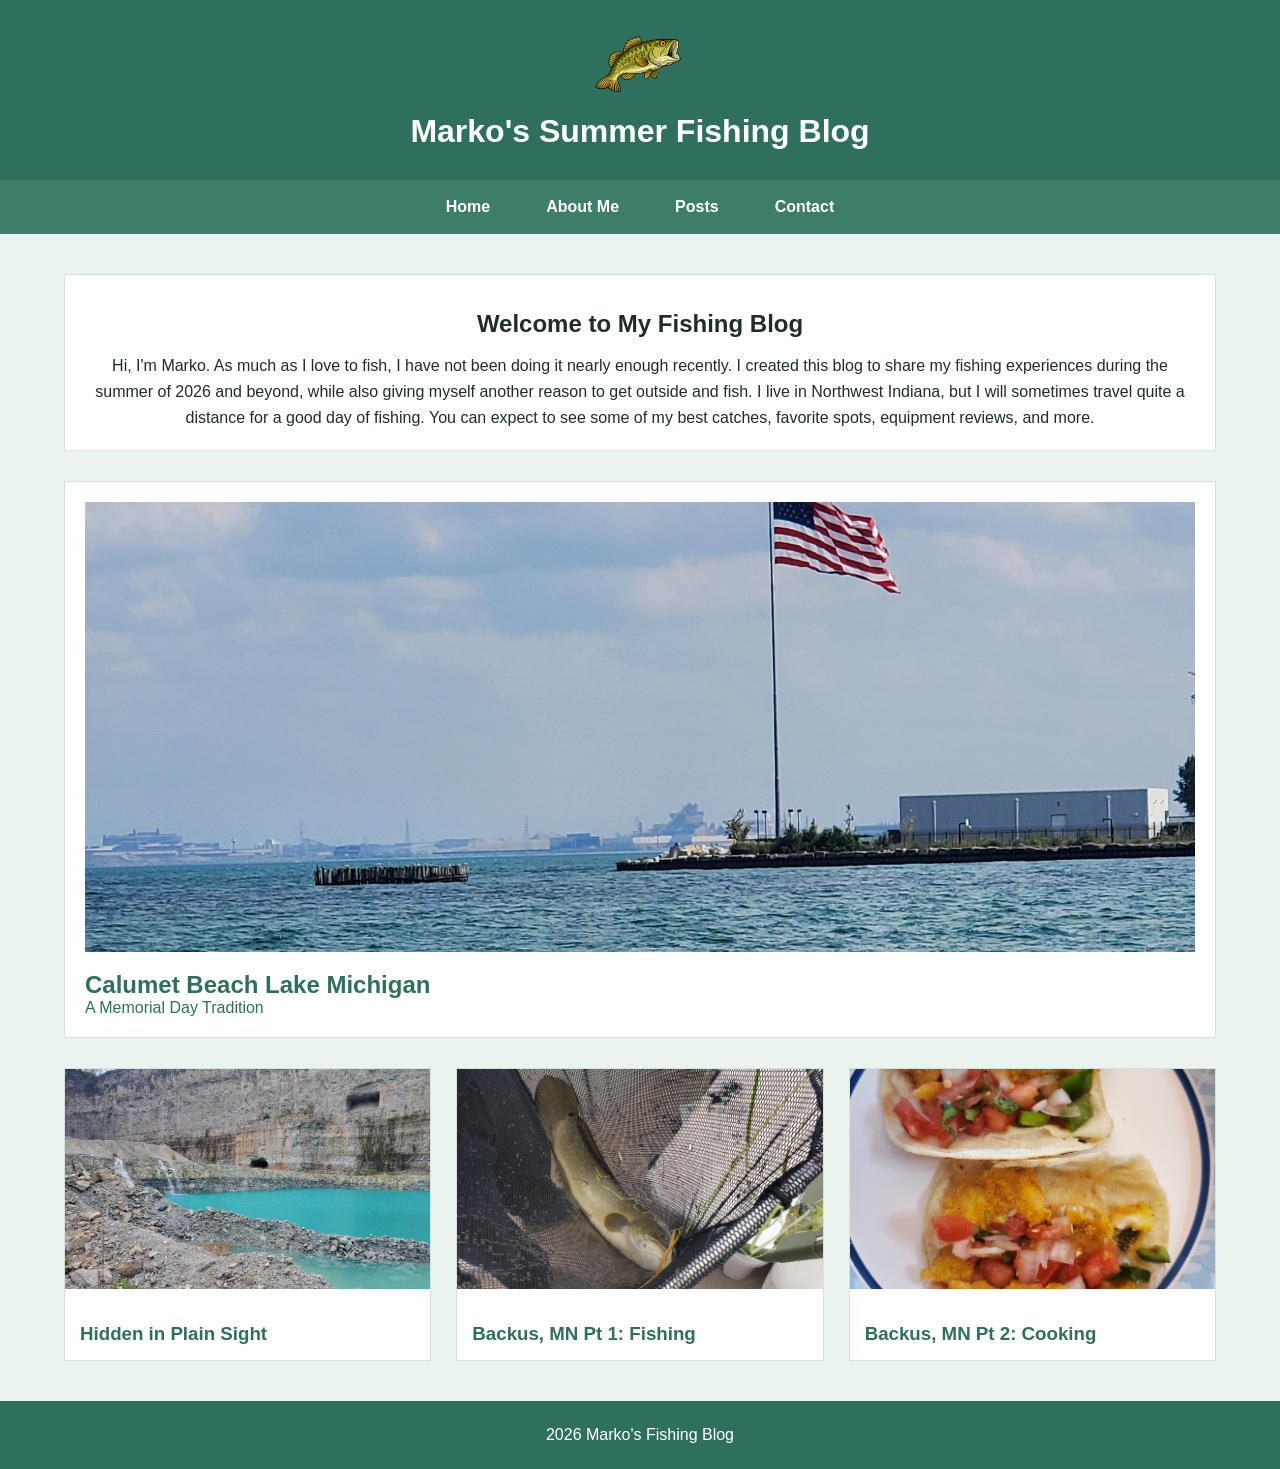
<file: index.html>
<!DOCTYPE html>
<html lang="en">
<head>
    <meta charset="UTF-8">

    <meta name="viewport"
          content="width=device-width, initial-scale=1.0">

    <meta name="description"
          content="Marko's summer fishing adventures in Northwest Indiana and beyond, including trip reports, fishing locations, catches, equipment, and tips.">

    <title>Marko's Summer Fishing Blog | Northwest Indiana Fishing Adventures</title>

    <link rel="stylesheet" href="style.css">
</head>

<body>

<header class="site-header">

    <a class="site-brand"
       href="index.html"
       aria-label="Go to the home page">

        <img class="site-logo"
             src="images/fishing-logo.png"
             alt="Marko's Summer Fishing Blog logo">

        <h1>Marko's Summer Fishing Blog</h1>

    </a>

</header>

<nav>
    <ul>
        <li><a href="index.html">Home</a></li>
        <li><a href="about.html">About Me</a></li>
        <li><a href="posts.html">Posts</a></li>
        <li><a href="contact.html">Contact</a></li>
    </ul>
</nav>

<main>

    <section class="intro">

        <h2>Welcome to My Fishing Blog</h2>

            <p>
                Hi, I'm Marko. As much as I love to fish, I have not been doing it
                nearly enough recently. I created this blog to share my fishing
                experiences during the summer of 2026 and beyond, while also giving
                myself another reason to get outside and fish.

                I live in Northwest Indiana, but I will sometimes travel quite a
                distance for a good day of fishing. You can expect to see some of my
                best catches, favorite spots, equipment reviews, and more.
            </p>

    </section>

    <section class="featured-post">

        <a href="calumet-beach.html">

            <img src="images/calumet-beach-lake-michigan.jpg"
                 alt="The American flag flying at Calumet Beach on Lake Michigan">

            <h2>Calumet Beach Lake Michigan</h2>

            <p>A Memorial Day Tradition</p>

        </a>

    </section>

    <section class="post-grid">


        <article class="post-card">

            <a href="hidden-in-plain-sight.html">

                <img src="images/redacted-location.jpg"
                    alt="Bright blue water surrounded by rocky terrain">

                <h3>
                    Hidden in Plain Sight
                </h3>

            </a>

        </article>


        <article class="post-card">

            <a href="backus-1.html">

                <img src="images/bowfin.jpg"
                    alt="A bowfin caught in a fishing net">

                <h3>
                    Backus, MN Pt 1: Fishing
                </h3>

            </a>

        </article>

        <article class="post-card">

            <a href="backus-2.html">

                <img src="images/fish-taco.jpg"
                    alt="2 fried fish tacos with pico and chapolte sauce">

                <h3>
                    Backus, MN Pt 2: Cooking
                </h3>

            </a>

        </article>


    </section>

</main>

<footer>

    2026 Marko's Fishing Blog

</footer>

</body>
</html>
</file>
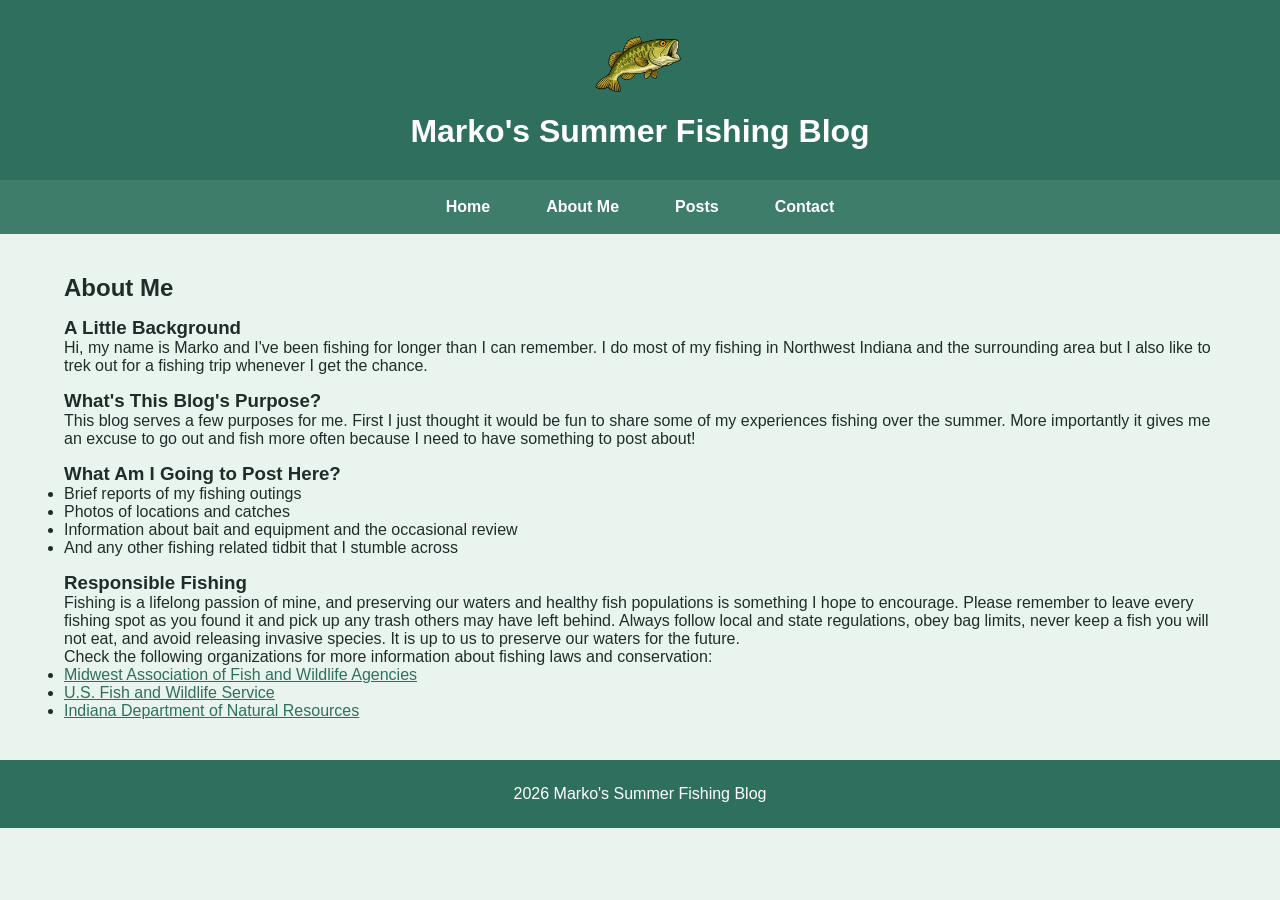
<file: about.html>
<!DOCTYPE html>
<html lang="en">

<head>

    <meta charset="UTF-8">

    <meta name="viewport"
          content="width=device-width, initial-scale=1.0">

    <meta name="description"
      content="Learn about Marko, the purpose of his summer fishing blog, his fishing 
      experiences in Northwest Indiana, and his commitment to responsible fishing.">

    <title>About Me</title>

    <link rel="stylesheet" href="style.css">

</head>

<body>

<header class="site-header">

    <a class="site-brand"
       href="index.html"
       aria-label="Go to the home page">

        <img class="site-logo"
             src="images/fishing-logo.png"
             alt="Marko's Summer Fishing Blog logo">

        <h1>Marko's Summer Fishing Blog</h1>

    </a>

</header>

<nav>

    <ul>
        <li><a href="index.html">Home</a></li>
        <li><a href="about.html">About Me</a></li>
        <li><a href="posts.html">Posts</a></li>
        <li><a href="contact.html">Contact</a></li>
    </ul>

</nav>

<main class="about-page">
    <h2>About Me</h2>

    <section>
        <h3>A Little Background</h3>
        <p>
            Hi, my name is Marko and I've been fishing for longer than I can remember. 
            I do most of my fishing in Northwest Indiana and the surrounding area but 
            I also like to trek out for a fishing trip whenever I get the chance.
        </p>
    </section>

    <section>
        <h3>What's This Blog's Purpose?</h3>
        <p>
            This blog serves a few purposes for me. First I just thought it would be fun
            to share some of my experiences fishing over the summer. More importantly it 
            gives me an excuse to go out and fish more often because I need to have 
            something to post about!
        </p>
    </section>

    <section>
        <h3>What Am I Going to Post Here?</h3>
        <ul>
            <li>Brief reports of my fishing outings</li>
            <li>Photos of locations and catches</li>
            <li>Information about bait and equipment and the occasional review</li>
            <li>And any other fishing related tidbit that I stumble across</li>
        </ul>
    </section>

    <section>

        <h3>Responsible Fishing</h3>

        <p>
            Fishing is a lifelong passion of mine, and preserving our waters
            and healthy fish populations is something I hope to encourage.
            Please remember to leave every fishing spot as you found it and
            pick up any trash others may have left behind.

            Always follow local and state regulations, obey bag limits, never
            keep a fish you will not eat, and avoid releasing invasive species.
            It is up to us to preserve our waters for the future.
        </p>

        <p>
            Check the following organizations for more information about fishing
            laws and conservation:
        </p>

        <ul>
            <li>
                <a href="https://www.mafwa.org/"
                target="_blank"
                rel="noopener noreferrer">
                    Midwest Association of Fish and Wildlife Agencies
                </a>
            </li>

            <li>
                <a href="https://www.fws.gov/"
                target="_blank"
                rel="noopener noreferrer">
                    U.S. Fish and Wildlife Service
                </a>
            </li>

            <li>
                <a href="https://www.in.gov/dnr/"
                target="_blank"
                rel="noopener noreferrer">
                    Indiana Department of Natural Resources
                </a>
            </li>
        </ul>

    </section>
</main>
<footer>

    <p>2026 Marko's Summer Fishing Blog</p>

</footer>

</body>

</html>
</file>
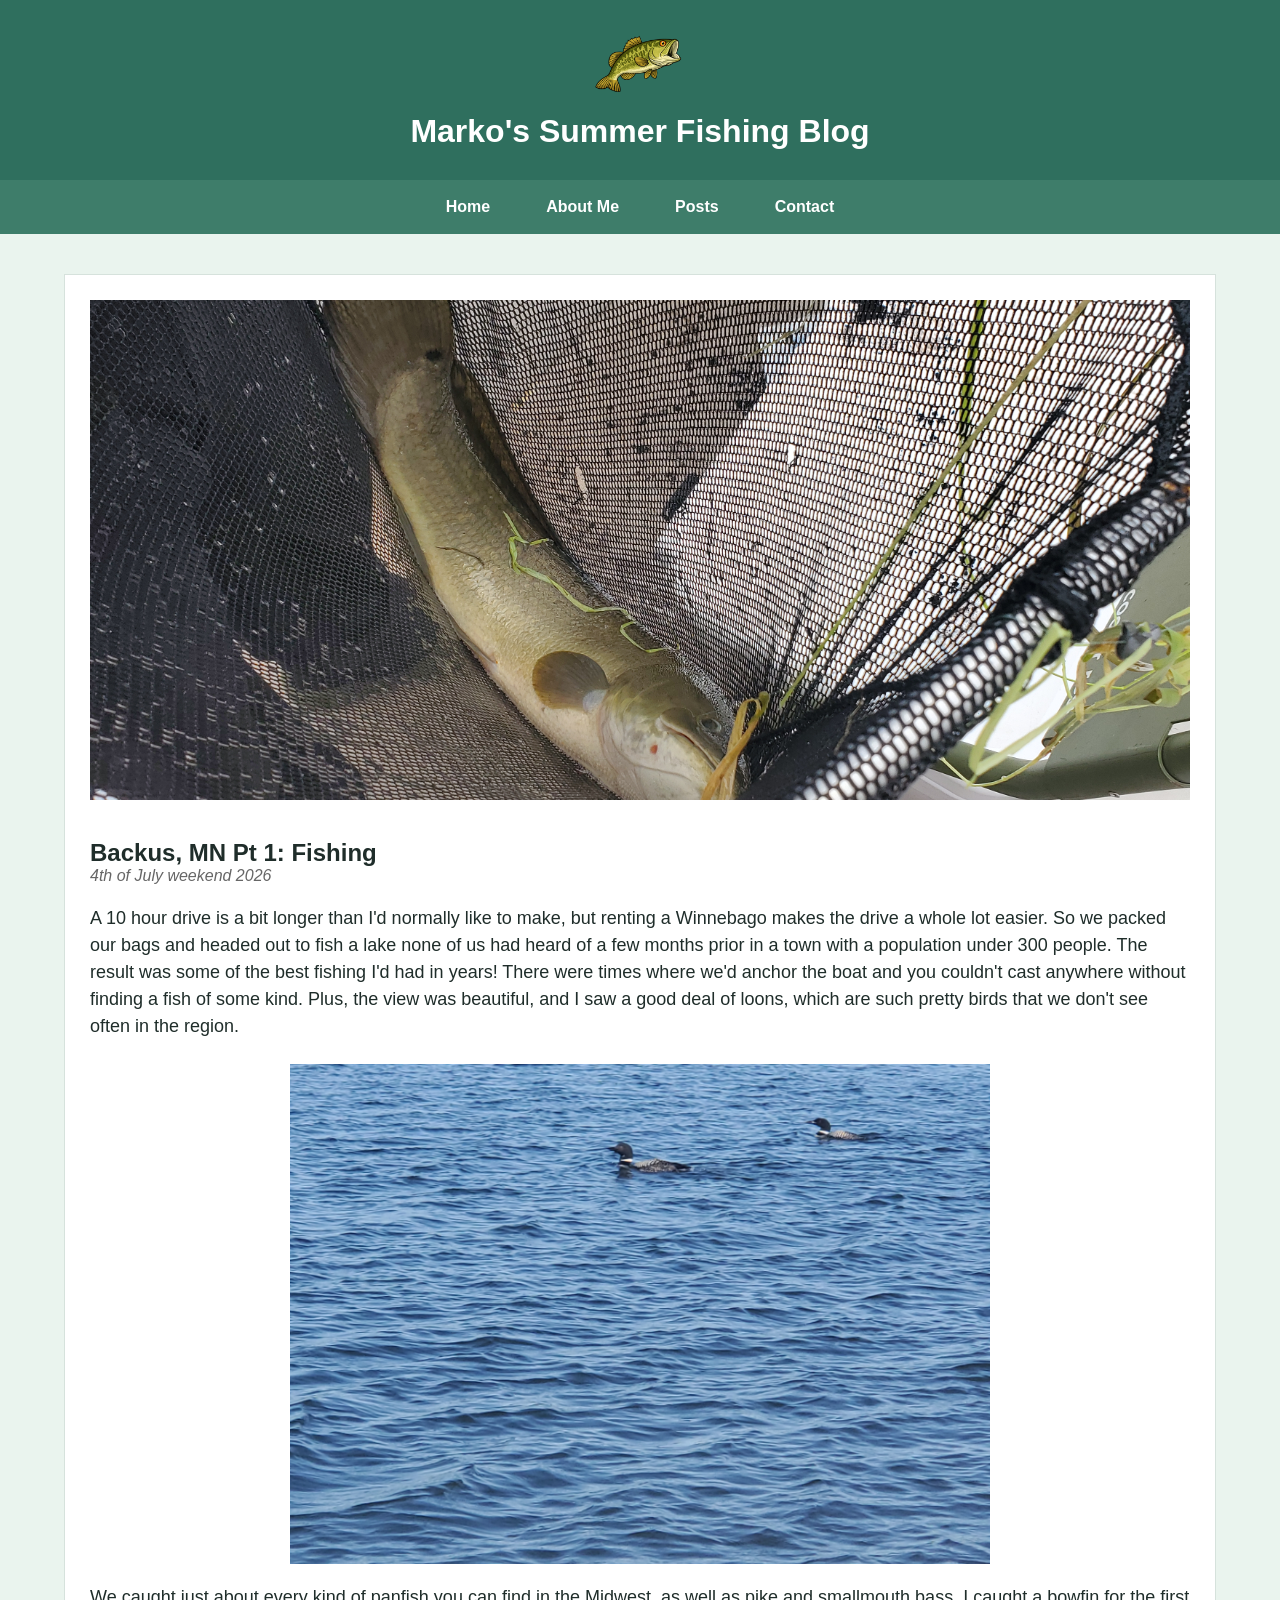
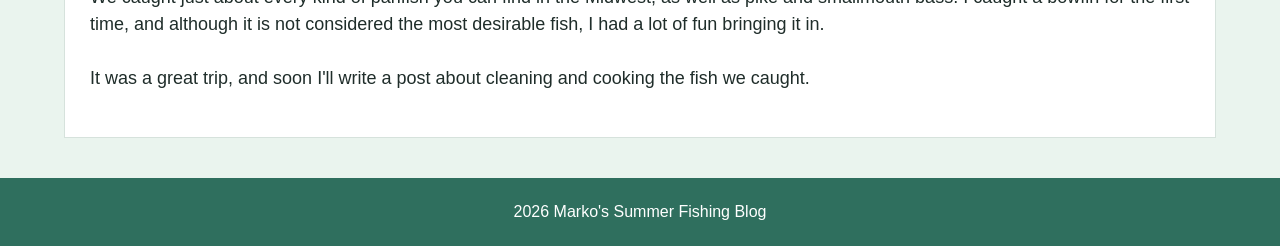
<file: backus-1.html>
<!DOCTYPE html>
<html lang="en">

<head>

    <meta charset="UTF-8">

    <meta name="viewport"
          content="width=device-width, initial-scale=1.0">

    <meta name="description"
          content="A 10 hour roadtrip in search of big ones">

    <title>Backus, MN Pt 1: Fishing - Marko's Summer Fishing Blog</title>

    <link rel="stylesheet" href="style.css">

</head>

<body>

<header class="site-header">

    <a class="site-brand"
       href="index.html"
       aria-label="Go to the home page">

        <img class="site-logo"
             src="images/fishing-logo.png"
             alt="Marko's Summer Fishing Blog logo">

        <h1>Marko's Summer Fishing Blog</h1>

    </a>

</header>

<nav>

    <ul>
        <li><a href="index.html">Home</a></li>
        <li><a href="about.html">About Me</a></li>
        <li><a href="posts.html">Posts</a></li>
        <li><a href="contact.html">Contact</a></li>
    </ul>

</nav>

<main>

    <article class="blog-post">

        <img src="images/bowfin.jpg"
             alt="A bowfin caught in a fishing net">

        <h2>Backus, MN Pt 1: Fishing</h2>

        <p class="post-date">
            4th of July weekend 2026
        </p>

        <div class="post-content">

            <p>
                A 10 hour drive is a bit longer than I'd normally like to make, but
                renting a Winnebago makes the drive a whole lot easier. So we packed
                our bags and headed out to fish a lake none of us had heard of a few
                months prior in a town with a population under 300 people.

                The result was some of the best fishing I'd had in years! There were
                times where we'd anchor the boat and you couldn't cast anywhere
                without finding a fish of some kind. Plus, the view was beautiful,
                and I saw a good deal of loons, which are such pretty birds that we
                don't see often in the region.
            </p>

            <img class="post-inline-image"
                src="images/Loons.jpg"
                alt="A pair of loons swimming in a lake">

            <p>
                We caught just about every kind of panfish you can find in the Midwest,
                as well as pike and smallmouth bass. I caught a bowfin for the first
                time, and although it is not considered the most desirable fish, I had
                a lot of fun bringing it in.<br><br>

                It was a great trip, and soon I'll write a post about cleaning and
                cooking the fish we caught.
            </p>

        </div>

    </article>

</main>

<footer>

    <p>2026 Marko's Summer Fishing Blog</p>

</footer>

</body>

</html>
</file>
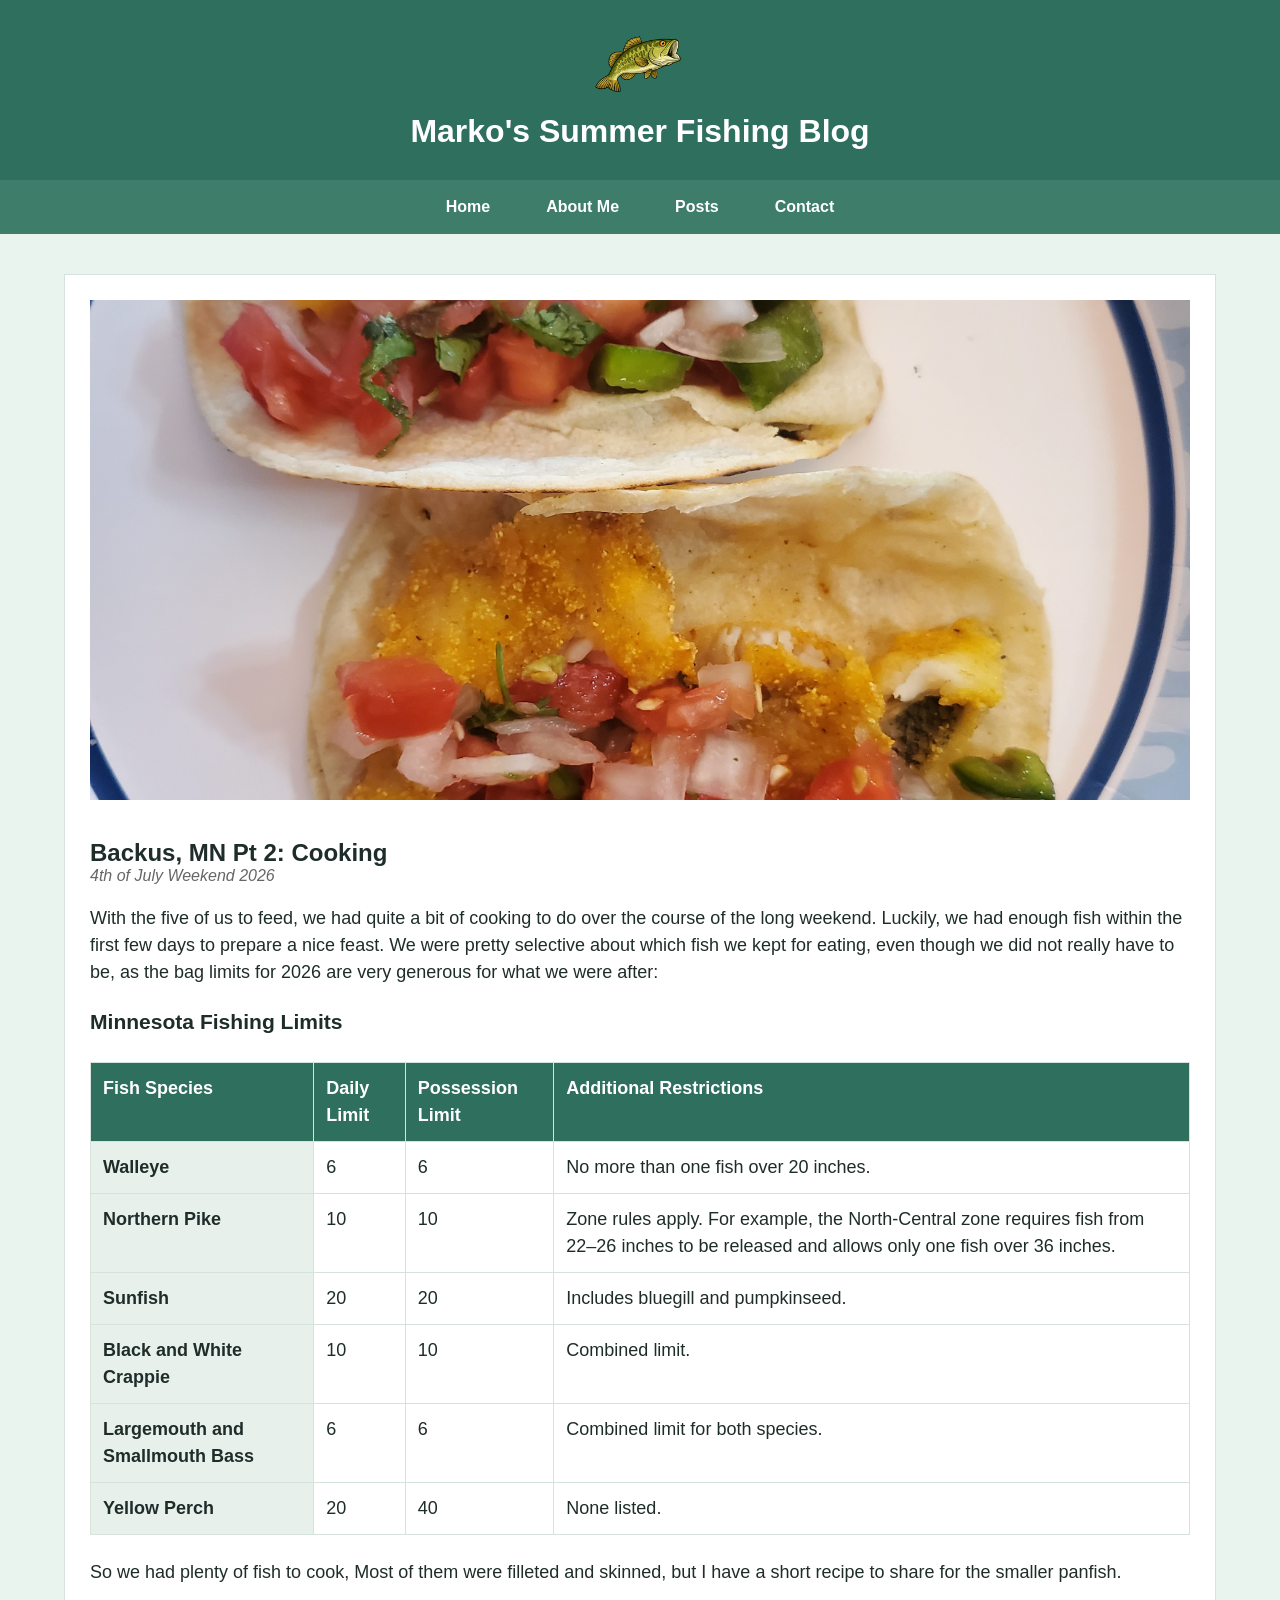
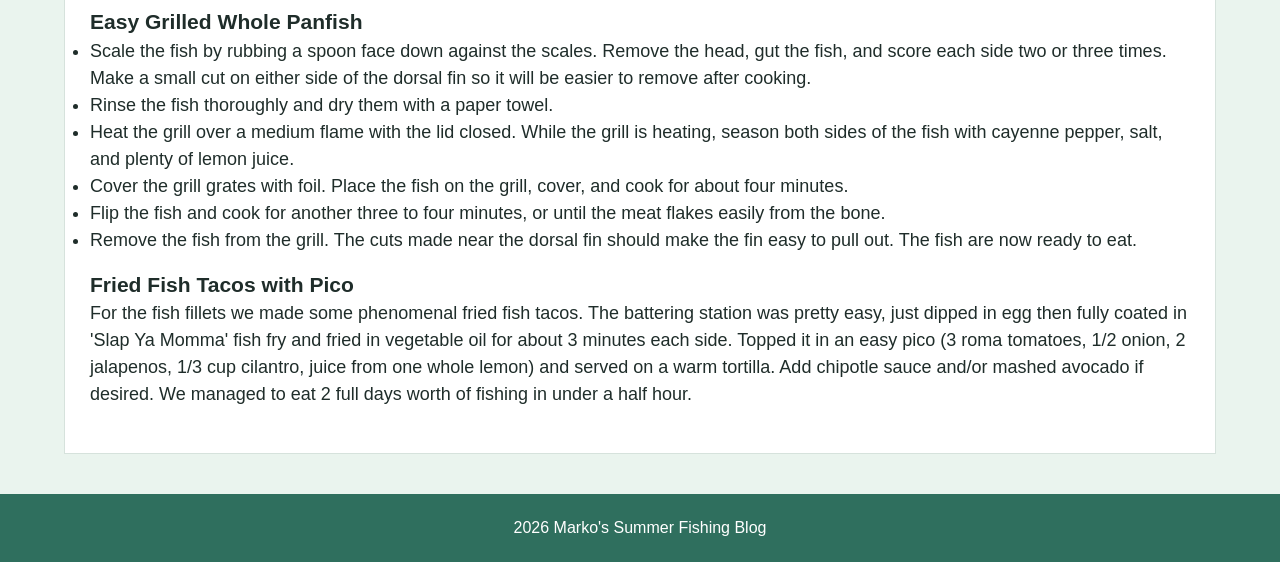
<file: backus-2.html>
<!DOCTYPE html>
<html lang="en">

<head>

    <meta charset="UTF-8">

    <meta name="viewport"
          content="width=device-width, initial-scale=1.0">

    <meta name="description"
          content="Cleaning and cooking all the fish we caught.">

    <title>Backus, MN Pt 2: Cooking - Marko's Summer Fishing Blog</title>

    <link rel="stylesheet" href="style.css">

</head>

<body>

<header class="site-header">

    <a class="site-brand"
       href="index.html"
       aria-label="Go to the home page">

        <img class="site-logo"
             src="images/fishing-logo.png"
             alt="Marko's Summer Fishing Blog logo">

        <h1>Marko's Summer Fishing Blog</h1>

    </a>

</header>

<nav>

    <ul>
        <li><a href="index.html">Home</a></li>
        <li><a href="about.html">About Me</a></li>
        <li><a href="posts.html">Posts</a></li>
        <li><a href="contact.html">Contact</a></li>
    </ul>

</nav>

<main>

    <article class="blog-post">

        <img src="images/fish-taco.jpg"
             alt="Two fried fish tacos with pico and chipotle sauce">

        <h2>Backus, MN Pt 2: Cooking</h2>

        <p class="post-date">
            4th of July Weekend 2026
        </p>

        <div class="post-content">

            <p>
                With the five of us to feed, we had quite a bit of cooking to do over
                the course of the long weekend. Luckily, we had enough fish within the
                first few days to prepare a nice feast. We were pretty selective about
                which fish we kept for eating, even though we did not really have to be,
                as the bag limits for 2026 are very generous for what we were after:
            </p>

            <h3>Minnesota Fishing Limits</h3>

            <div class="table-container">

                <table class="data-table">

                    <thead>
                        <tr>
                            <th scope="col">Fish Species</th>
                            <th scope="col">Daily Limit</th>
                            <th scope="col">Possession Limit</th>
                            <th scope="col">Additional Restrictions</th>
                        </tr>
                    </thead>

                    <tbody>
                        <tr>
                            <th scope="row">Walleye</th>
                            <td>6</td>
                            <td>6</td>
                            <td>No more than one fish over 20 inches.</td>
                        </tr>

                        <tr>
                            <th scope="row">Northern Pike</th>
                            <td>10</td>
                            <td>10</td>
                            <td>
                                Zone rules apply. For example, the North-Central zone
                                requires fish from 22–26 inches to be released and
                                allows only one fish over 36 inches.
                            </td>
                        </tr>

                        <tr>
                            <th scope="row">Sunfish</th>
                            <td>20</td>
                            <td>20</td>
                            <td>Includes bluegill and pumpkinseed.</td>
                        </tr>

                        <tr>
                            <th scope="row">Black and White Crappie</th>
                            <td>10</td>
                            <td>10</td>
                            <td>Combined limit.</td>
                        </tr>

                        <tr>
                            <th scope="row">Largemouth and Smallmouth Bass</th>
                            <td>6</td>
                            <td>6</td>
                            <td>Combined limit for both species.</td>
                        </tr>

                        <tr>
                            <th scope="row">Yellow Perch</th>
                            <td>20</td>
                            <td>40</td>
                            <td>None listed.</td>
                        </tr>
                    </tbody>

                </table>

            </div>

            <p>
                So we had plenty of fish to cook, Most of them were filleted and skinned, but I have a short recipe
                to share for the smaller panfish.
            </p>
            <h3>Easy Grilled Whole Panfish</h3>

            <ul>
                <li>
                    Scale the fish by rubbing a spoon face down against the scales.
                    Remove the head, gut the fish, and score each side two or three times.
                    Make a small cut on either side of the dorsal fin so it will be easier
                    to remove after cooking.
                </li>

                <li>
                    Rinse the fish thoroughly and dry them with a paper towel.
                </li>

                <li>
                    Heat the grill over a medium flame with the lid closed. While the grill
                    is heating, season both sides of the fish with cayenne pepper, salt,
                    and plenty of lemon juice.
                </li>

                <li>
                    Cover the grill grates with foil. Place the fish on the grill, cover,
                    and cook for about four minutes.
                </li>

                <li>
                    Flip the fish and cook for another three to four minutes, or until the
                    meat flakes easily from the bone.
                </li>

                <li>
                    Remove the fish from the grill. The cuts made near the dorsal fin
                    should make the fin easy to pull out. The fish are now ready to eat.
                </li>
            </ul>

            <h3>Fried Fish Tacos with Pico</h3>

            <p>
                For the fish fillets we made some phenomenal fried fish tacos. The battering station was pretty easy, just dipped
                in egg then fully coated in 'Slap Ya Momma' fish fry and fried in vegetable oil for about 3 minutes each side. Topped
                it in an easy pico (3 roma tomatoes, 1/2 onion, 2 jalapenos, 1/3 cup cilantro, juice from one whole lemon) and served
                on a warm tortilla. Add chipotle sauce and/or mashed avocado  if desired. We managed to eat 2 full days worth of fishing
                in under a half hour.
            </p>
            

        </div>

    </article>

</main>

<footer>

    <p>2026 Marko's Summer Fishing Blog</p>

</footer>

</body>

</html>
</file>
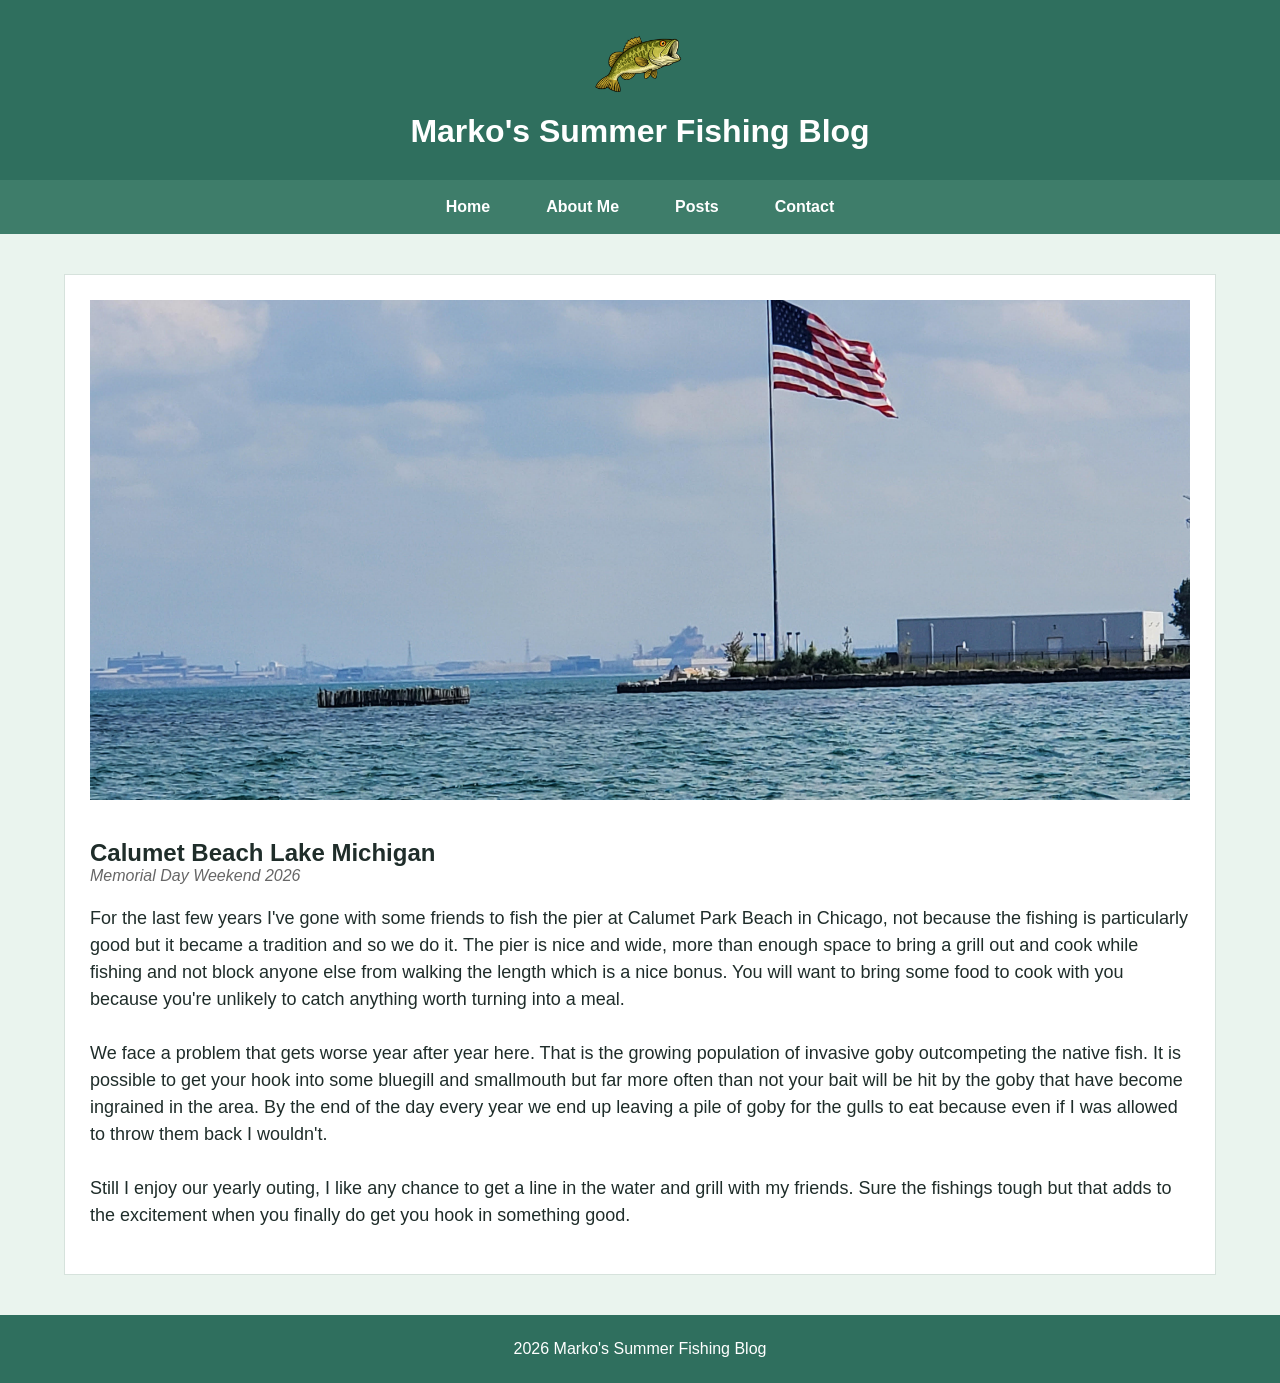
<file: calumet-beach.html>
<!DOCTYPE html>
<html lang="en">

<head>

    <meta charset="UTF-8">

    <meta name="viewport"
          content="width=device-width, initial-scale=1.0">

    <meta name="description"
          content="Fishing trip to Calumet Beach on Lake Michigan.">

    <title>Calumet Beach - Marko's Summer Fishing Blog</title>

    <link rel="stylesheet" href="style.css">

</head>

<body>

<header class="site-header">

    <a class="site-brand"
       href="index.html"
       aria-label="Go to the home page">

        <img class="site-logo"
             src="images/fishing-logo.png"
             alt="Marko's Summer Fishing Blog logo">

        <h1>Marko's Summer Fishing Blog</h1>

    </a>

</header>

<nav>

    <ul>
        <li><a href="index.html">Home</a></li>
        <li><a href="about.html">About Me</a></li>
        <li><a href="posts.html">Posts</a></li>
        <li><a href="contact.html">Contact</a></li>
    </ul>

</nav>

<main>

    <article class="blog-post">

        <img src="images/calumet-beach-lake-michigan.jpg"
             alt="The American flag flying at Calumet Beach on Lake Michigan">

        <h2>Calumet Beach Lake Michigan</h2>

        <p class="post-date">
            Memorial Day Weekend 2026
        </p>

        <div class="post-content">

            <p>
                For the last few years I've gone with some friends to fish the pier at Calumet Park Beach in Chicago, not because
                the fishing is particularly good but it became a tradition and so we do it. The pier is nice and wide, more than 
                enough space to bring a grill out and cook while fishing and not block anyone else from walking the length which
                is a nice bonus. You will want to bring some food to cook with you because you're unlikely to catch anything worth
                turning into a meal.<br><br>

                We face a problem that gets worse year after year here. That is the growing population of invasive goby outcompeting
                the native fish. It is possible to get your hook into some bluegill and smallmouth but far more often than not your
                bait will be hit by the goby that have become ingrained in the area. By the end of the day every year we end up 
                leaving a pile of goby for the gulls to eat because even if I was allowed to throw them back I wouldn't.<br><br>

                Still I enjoy our yearly outing, I like any chance to get a line in the water and grill with my friends. Sure the
                fishings tough but that adds to the excitement when you finally do get you hook in something good.

            </p>



        </div>

    </article>

</main>

<footer>

    <p>2026 Marko's Summer Fishing Blog</p>

</footer>

</body>

</html>
</file>
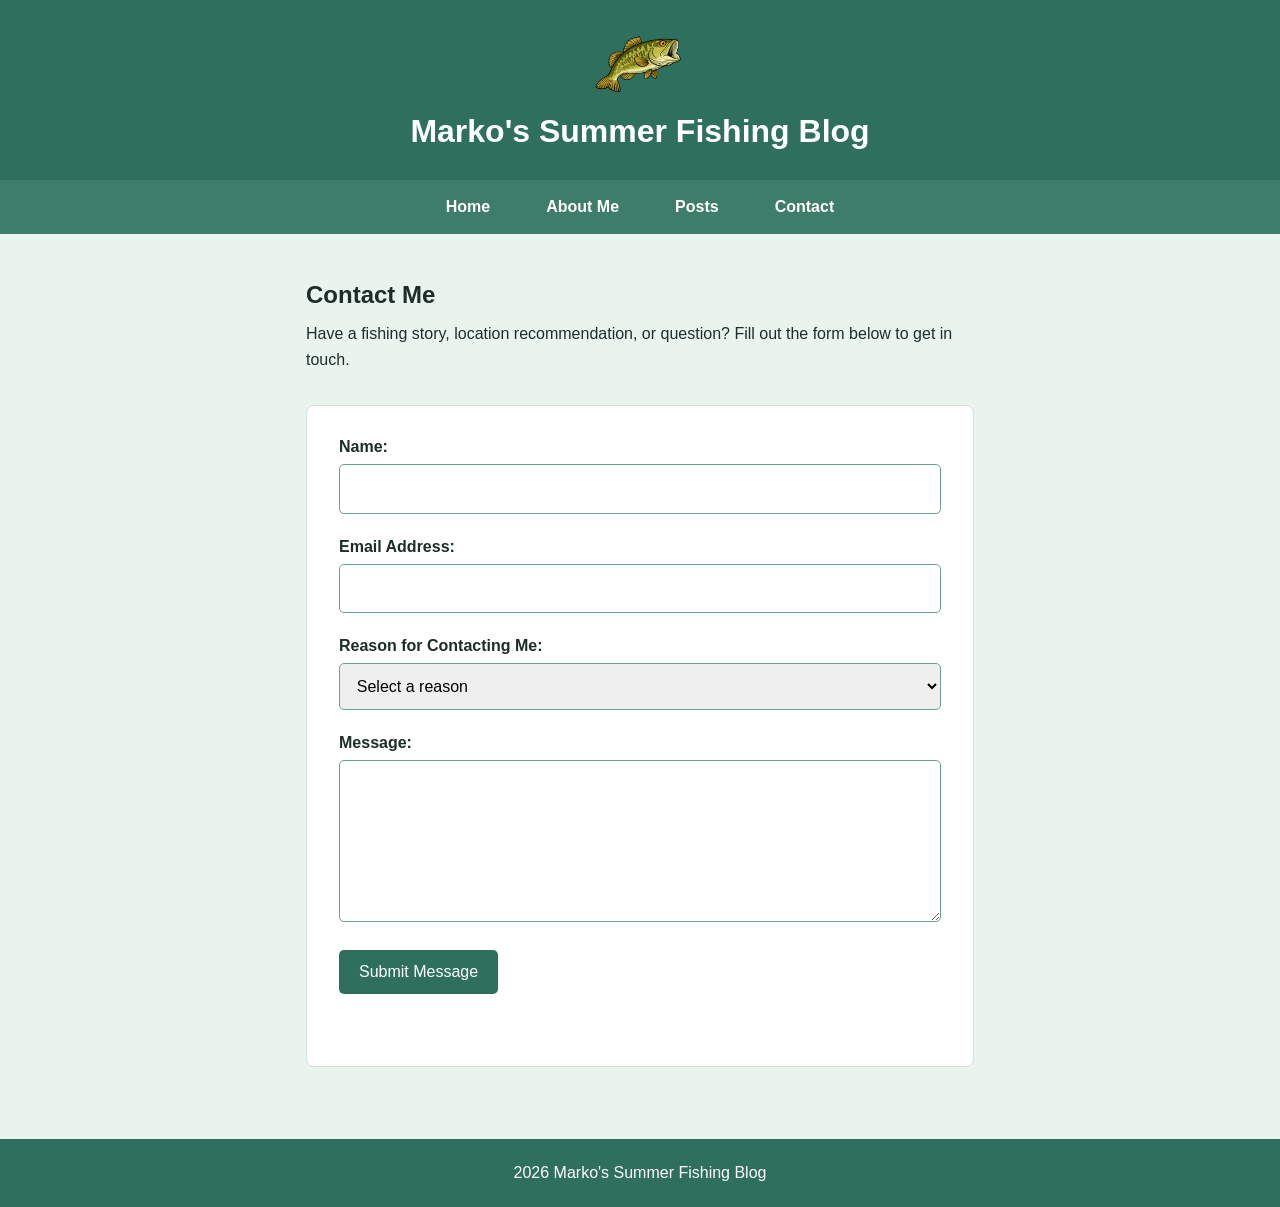
<file: contact.html>
<!DOCTYPE html>
<html lang="en">

<head>

    <meta charset="UTF-8">

    <meta name="viewport"
          content="width=device-width, initial-scale=1.0">

    <meta name="description"
      content="Contact Marko's Summer Fishing Blog to ask a fishing question, recommend a fishing location, or share a fishing story.">

    <title>Contact Me | Marko's Summer Fishing Blog</title>

    <link rel="stylesheet" href="style.css">

</head>

<body>

<header class="site-header">

    <a class="site-brand"
       href="index.html"
       aria-label="Go to the home page">

        <img class="site-logo"
             src="images/fishing-logo.png"
             alt="Marko's Summer Fishing Blog logo">

        <h1>Marko's Summer Fishing Blog</h1>

    </a>

</header>

<nav>

    <ul>
        <li><a href="index.html">Home</a></li>
        <li><a href="about.html">About Me</a></li>
        <li><a href="posts.html">Posts</a></li>
        <li><a href="contact.html">Contact</a></li>
    </ul>

</nav>


<main class="contact-page">
    <section class="contact-intro">
        <h2>Contact Me</h2>

        <p>
            Have a fishing story, location recommendation, or question?
            Fill out the form below to get in touch.
        </p>
    </section>

    <form id="contact-form" novalidate>
        <div class="form-group">
            <label for="name">Name:</label>

            <input type="text"
                   id="name"
                   name="name"
                   required>
        </div>

        <div class="form-group">
            <label for="email">Email Address:</label>

            <input type="email"
                   id="email"
                   name="email"
                   required>
        </div>

        <div class="form-group">
            <label for="reason">Reason for Contacting Me:</label>

            <select id="reason" name="reason" required>
                <option value="">Select a reason</option>
                <option value="question">Fishing question</option>
                <option value="location">Fishing location recommendation</option>
                <option value="story">Share a fishing story</option>
                <option value="other">Other</option>
            </select>
        </div>

        <div class="form-group">
            <label for="message">Message:</label>

            <textarea id="message"
                      name="message"
                      rows="6"
                      required></textarea>
        </div>

        <button type="submit">Submit Message</button>

        <p id="form-message" aria-live="polite"></p>
    </form>

</main>


<footer>

    <p>2026 Marko's Summer Fishing Blog</p>

</footer>

    <script src="contact.js"></script>

</body>

</html>
</file>
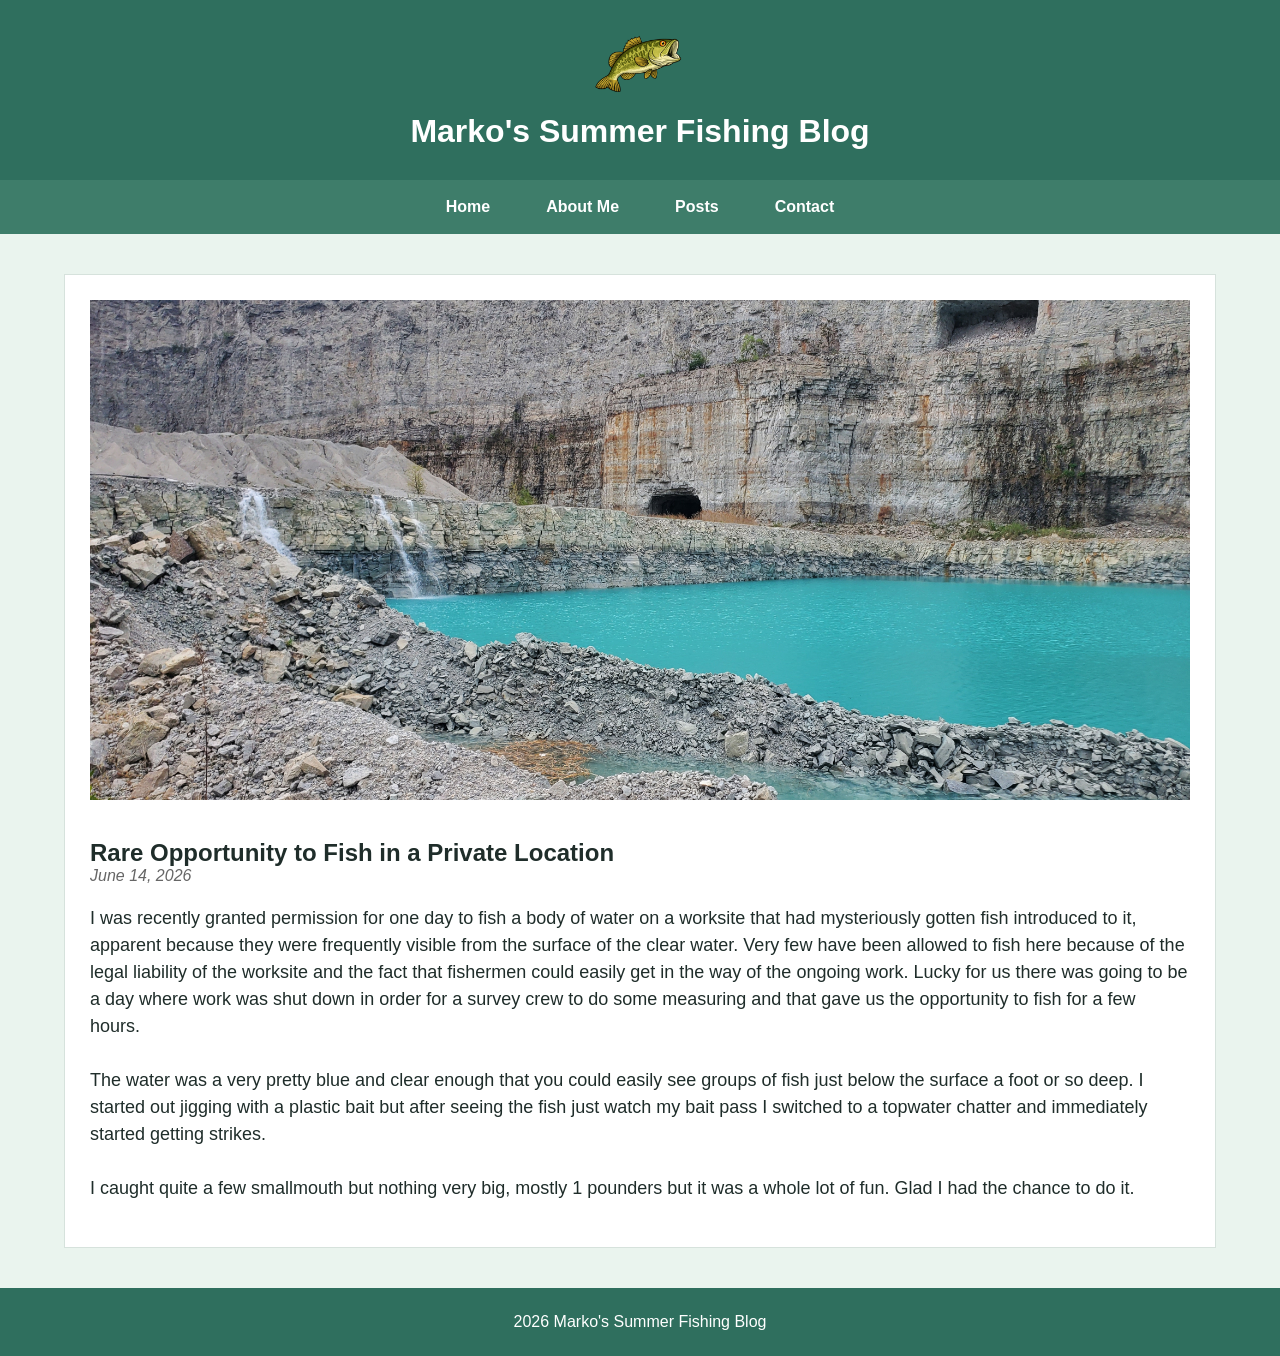
<file: hidden-in-plain-sight.html>
<!DOCTYPE html>
<html lang="en">

<head>

    <meta charset="UTF-8">

    <meta name="viewport"
          content="width=device-width, initial-scale=1.0">

    <meta name="description"
          content="A rare opportunity to fish in a private location">

    <title>Private Property- Marko's Summer Fishing Blog</title>

    <link rel="stylesheet" href="style.css">

</head>

<body>

<header class="site-header">

    <a class="site-brand"
       href="index.html"
       aria-label="Go to the home page">

        <img class="site-logo"
             src="images/fishing-logo.png"
             alt="Marko's Summer Fishing Blog logo">

        <h1>Marko's Summer Fishing Blog</h1>

    </a>

</header>

<nav>

    <ul>
        <li><a href="index.html">Home</a></li>
        <li><a href="about.html">About Me</a></li>
        <li><a href="posts.html">Posts</a></li>
        <li><a href="contact.html">Contact</a></li>
    </ul>

</nav>

<main>

    <article class="blog-post">

        <img src="images/redacted-location.jpg"
             alt="Clear blue water surrounded by rocky terrain">

        <h2>Rare Opportunity to Fish in a Private Location</h2>

        <p class="post-date">
            June 14, 2026
        </p>

        <div class="post-content">

            <p>
                I was recently granted permission for one day to fish a body of water on a worksite that had mysteriously gotten
                fish introduced to it, apparent because they were frequently visible from the surface of the clear water. Very few
                have been allowed to fish here because of the legal liability of the worksite and the fact that fishermen could 
                easily get in the way of the ongoing work. Lucky for us there was going to be a day where work was shut down in order
                for a survey crew to do some measuring and that gave us the opportunity to fish for a few hours.<br><br>

                The water was a very pretty blue and clear enough that you could easily see groups of fish just below the surface 
                a foot or so deep. I started out jigging with a plastic bait but after seeing the fish just watch my bait pass I
                switched to a topwater chatter and immediately started getting strikes.<br><br>

                I caught quite a few smallmouth but nothing very big, mostly 1 pounders but it was a whole lot of fun. Glad I had 
                the chance to do it.
            </p>



        </div>

    </article>

</main>

<footer>

    <p>2026 Marko's Summer Fishing Blog</p>

</footer>

</body>

</html>
</file>
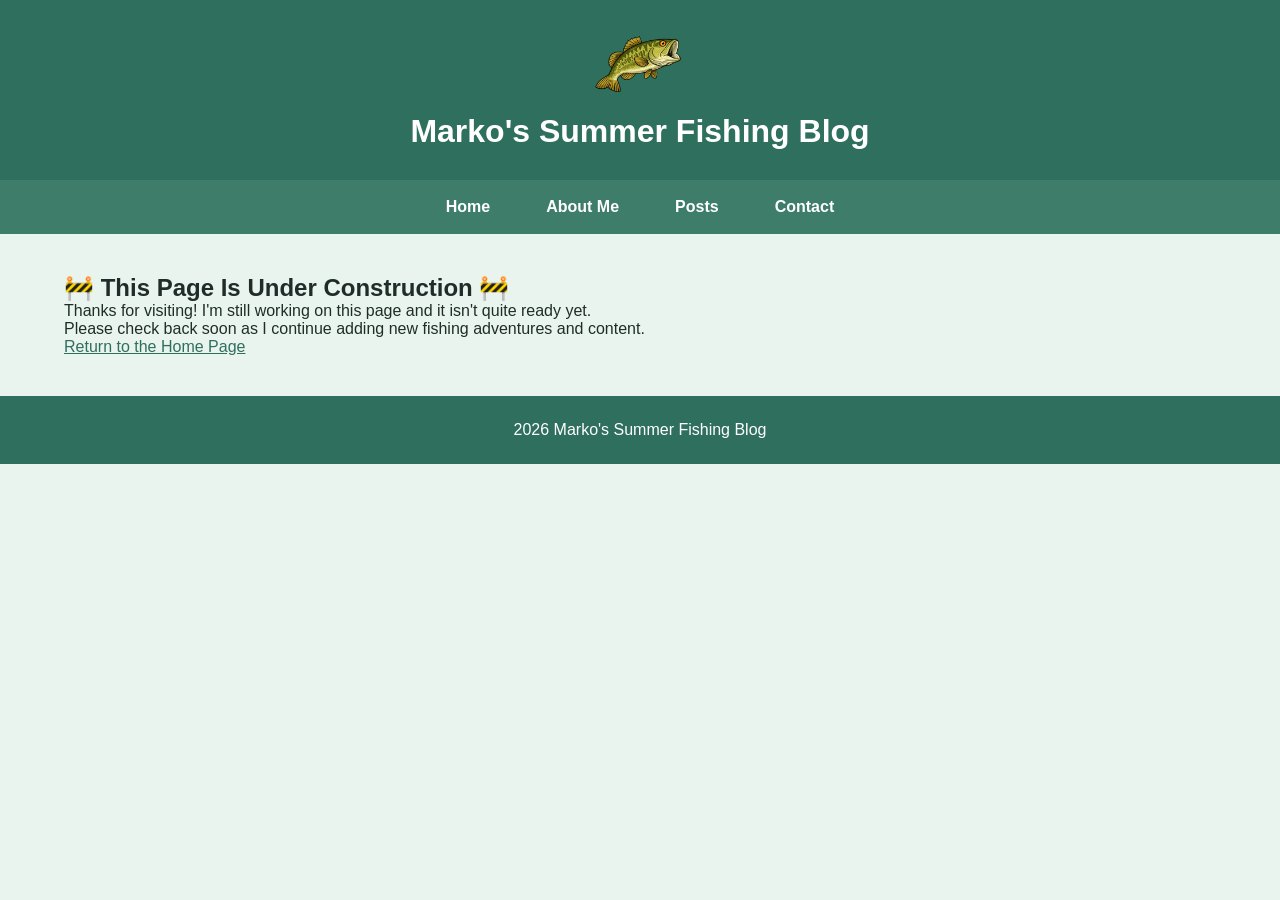
<file: placeholder.html>
<!DOCTYPE html>
<html lang="en">

<head>

    <meta charset="UTF-8">

    <meta name="viewport"
          content="width=device-width, initial-scale=1.0">

    <meta name="description"
          content="This page is currently under construction.">

    <title>Page Under Construction</title>

    <link rel="stylesheet" href="style.css">

</head>

<body>

<header class="site-header">

    <a class="site-brand"
       href="index.html"
       aria-label="Go to the home page">

        <img class="site-logo"
             src="images/fishing-logo.png"
             alt="Marko's Summer Fishing Blog logo">

        <h1>Marko's Summer Fishing Blog</h1>

    </a>

</header>

<nav>

    <ul>
        <li><a href="index.html">Home</a></li>
        <li><a href="about.html">About Me</a></li>
        <li><a href="posts.html">Posts</a></li>
        <li><a href="contact.html">Contact</a></li>
    </ul>

</nav>

<main>

    <section class="construction">

        <h2>🚧 This Page Is Under Construction 🚧</h2>

        <p>
            Thanks for visiting! I'm still working on this page and it
            isn't quite ready yet.
        </p>

        <p>
            Please check back soon as I continue adding new fishing
            adventures and content.
        </p>

        <p>
            <a href="index.html">Return to the Home Page</a>
        </p>

    </section>

</main>

<footer>

    <p>2026 Marko's Summer Fishing Blog</p>

</footer>

</body>

</html>
</file>
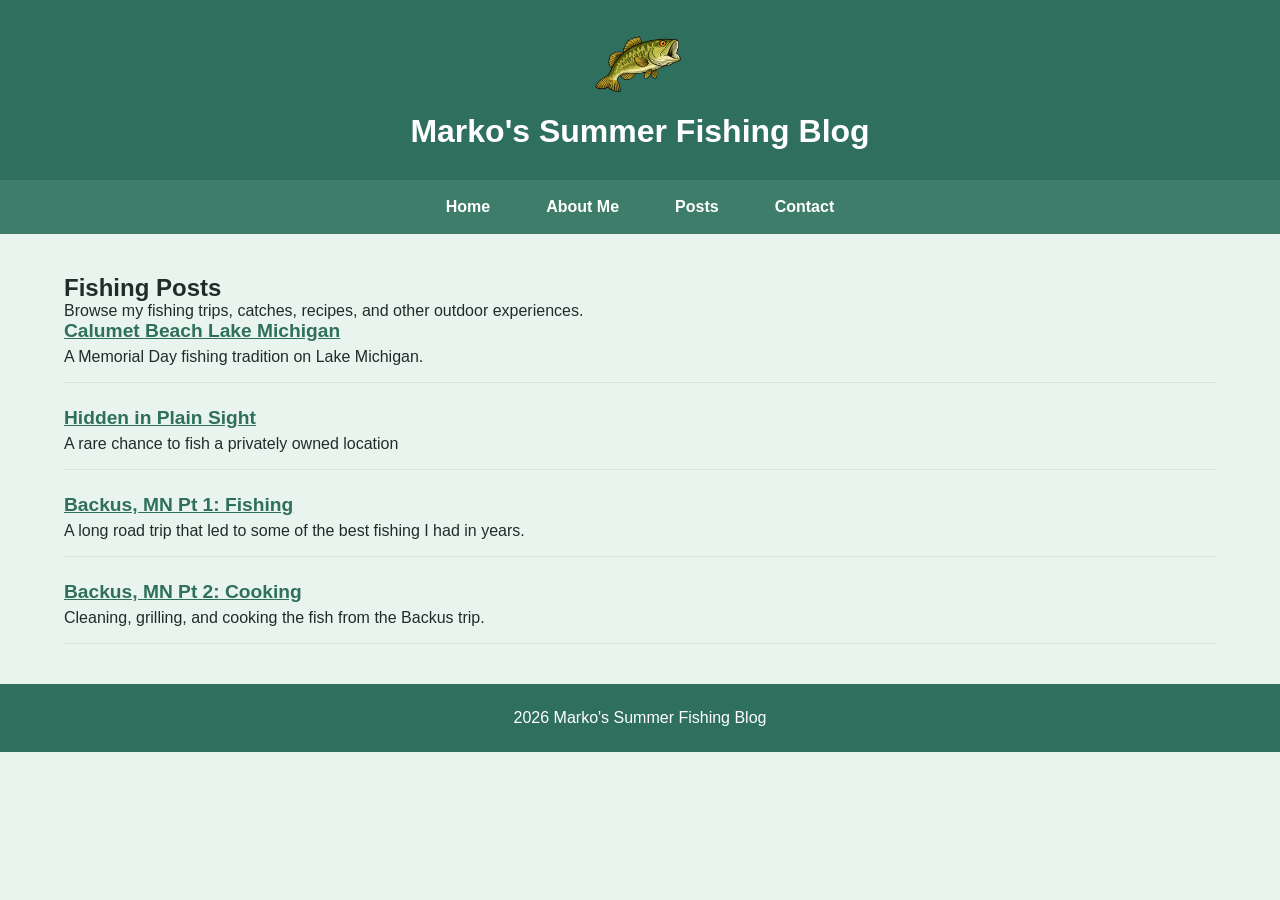
<file: posts.html>
<!DOCTYPE html>
<html lang="en">

<head>

    <meta charset="UTF-8">

    <meta name="viewport"
          content="width=device-width, initial-scale=1.0">

    <meta name="description"
          content="Browse all fishing trips, catches, recipies, and more on Marko's Summer Fishing Blog">

    <title>All Posts</title>

    <link rel="stylesheet" href="style.css">

</head>

<body>

<header class="site-header">

    <a class="site-brand"
       href="index.html"
       aria-label="Go to the home page">

        <img class="site-logo"
             src="images/fishing-logo.png"
             alt="Marko's Summer Fishing Blog logo">

        <h1>Marko's Summer Fishing Blog</h1>

    </a>

</header>

<nav>

    <ul>
        <li><a href="index.html">Home</a></li>
        <li><a href="about.html">About Me</a></li>
        <li><a href="posts.html">Posts</a></li>
        <li><a href="contact.html">Contact</a></li>
    </ul>

</nav>

<main>

    <section class="posts-page">

        <h2>Fishing Posts</h2>

        <p>
            Browse my fishing trips, catches, recipes, and other outdoor
            experiences.
        </p>

        <ul class="post-list">

            <li>
                <a href="calumet-beach.html">
                    Calumet Beach Lake Michigan
                </a>
                <p>A Memorial Day fishing tradition on Lake Michigan.</p>
            </li>

            <li>
                <a href="hidden-in-plain-sight.html">
                    Hidden in Plain Sight
                </a>
                <p>A rare chance to fish a privately owned location</p>
            </li>

            <li>
                <a href="backus-1.html">
                    Backus, MN Pt 1: Fishing
                </a>
                <p>A long road trip that led to some of the best fishing I had in years.</p>
            </li>

            <li>
                <a href="backus-2.html">
                    Backus, MN Pt 2: Cooking
                </a>
                <p>Cleaning, grilling, and cooking the fish from the Backus trip.</p>
            </li>

        </ul>

    </section>

</main>

<footer>

    <p>2026 Marko's Summer Fishing Blog</p>

</footer>

</body>

</html>
</file>
<file: style.css>
*{
    margin:0;
    padding:0;
    box-sizing:border-box;
}

body{

    font-family:Arial, Helvetica, sans-serif;
    background:#EAF4EE;
    color:#1F2D2A;
}

header{

    background:#2F6F5E;
    color:white;
    text-align:center;
    padding:30px;
}

/* Website logo and title */
.site-brand {
    display: inline-flex;
    flex-direction: column;
    align-items: center;
    gap: 10px;
    color: white;
    text-decoration: none;
}

.site-logo {
    width: 110px;
    height: auto;
    display: block;
}

.site-brand h1 {
    margin: 0;
}

.site-brand:hover,
.site-brand:focus {
    color: white;
}

.site-brand:focus {
    outline: 3px solid white;
    outline-offset: 5px;
}

nav{

    background:#3E7D6A;
}

nav ul{

    display:flex;
    justify-content:center;
    align-items:center;
    list-style:none;
    flex-wrap:wrap;

}

nav li{

    margin:0;

}

nav a{

    display:block;
    padding:18px 28px;
    color:white;
    text-decoration:none;
    font-weight:bold;

}

nav a:hover{

    background:#2F6F5E;
    color:white;

}

main{

    width:90%;
    max-width:1200px;
    margin:40px auto;
}

.featured-post{

    background:white;
    border:1px solid #D6E2DC;
    padding:20px;
    margin-bottom:30px;
}

.featured-post img{

    width:100%;
    height:450px;
    object-fit:cover;
}

.featured-post a{

    display:block;
    text-decoration:none;
    color:#2F6F5E;

}

.post-grid{

    display:grid;
    grid-template-columns:repeat(3,1fr);
    gap:25px;
}

.post-card{

    border:1px solid #D6E2DC;
    background:white;

}


.post-card h3{

    padding:15px;

}

.post-card img{

    width:100%;
    height:220px;
    object-fit:cover;
}

.post-card a{

    display:block;
    text-decoration:none;
    color:#2F6F5E;

}

.post-card:hover{

    box-shadow:0 4px 10px rgba(0,0,0,.15);

}

h2,h3{

    margin-top:15px;
}

a{

    color:#2F6F5E;
}

.intro{

    background:white;
    border:1px solid #D6E2DC;
    padding:20px;
    margin-bottom:30px;
    text-align:center;

}

.intro p{

    margin-top:15px;
    line-height:1.6;

}

a:hover{

    color:#6BA292;
}

footer{

    text-align:center;
    padding:25px;
    margin-top:40px;
    background:#2F6F5E;
    color:white;
}

.blog-post{

    background:white;
    border:1px solid #D6E2DC;
    padding:25px;
    margin-bottom:30px;

}

.blog-post img{

    width:100%;
    max-height:500px;
    object-fit:cover;
    margin-bottom:20px;

}

.post-date{

    color:#666;
    margin-bottom:20px;
    font-style:italic;

}

.post-content{

    line-height:1.5;
    font-size:18px;

}

.post-content p{

    margin-bottom:20px;

}

/* Images displayed inside blog post text */
.post-inline-image {
    display: block;
    width: 100%;
    max-width: 700px;
    height: auto;
    margin: 24px auto;
}

/* Allows wide tables to scroll on smaller screens */
.table-container {
    width: 100%;
    overflow-x: auto;
    margin: 24px 0;
}

/* Reusable styling for informational tables */
.data-table {
    width: 100%;
    border-collapse: collapse;
    background-color: white;
}
/* List of blog posts */
.post-list {
    padding-left: 0;
    list-style: none;
}

.post-list li {
    margin-bottom: 24px;
    padding-bottom: 16px;
    border-bottom: 1px solid #D6E2DC;
}

.post-list a {
    font-size: 1.2rem;
    font-weight: bold;
}

.post-list p {
    margin: 6px 0 0;
}

.data-table th,
.data-table td {
    padding: 12px;
    border: 1px solid #D6E2DC;
    text-align: left;
    vertical-align: top;
}

.data-table thead th {
    background-color: #2F6F5E;
    color: white;
}

.data-table tbody th {
    background-color: #E8F0EC;
}


/* Contact page container */
.contact-page {
    width: min(90%, 700px);
    margin: 0 auto;
    padding: 2rem 1rem;
}

/* Space below the introduction */
.contact-intro {
    margin-bottom: 2rem;
}

.contact-intro h2 {
    margin-bottom: 0.75rem;
}

.contact-intro p {
    margin: 0;
    line-height: 1.6;
}

/* Contact form */
#contact-form {
    padding: clamp(1rem, 4vw, 2rem);
    background-color: #ffffff;
    border: 1px solid #d6e2dc;
    border-radius: 8px;
}

/* Space between each form field */
.form-group {
    margin-bottom: 1.5rem;
}

.form-group label {
    display: block;
    margin-bottom: 0.5rem;
    font-weight: bold;
}

/* Make fields fill the available width */
.form-group input,
.form-group select,
.form-group textarea {
    box-sizing: border-box;
    width: 100%;
    padding: 0.8rem;
    font: inherit;
    line-height: 1.4;
    border: 1px solid #6ba292;
    border-radius: 5px;
}

.form-group textarea {
    min-height: 140px;
    resize: vertical;
}

/* Submit button */
#contact-form button {
    padding: 0.8rem 1.25rem;
    font: inherit;
    cursor: pointer;
    color: #ffffff;
    background-color: #2f6f5e;
    border: none;
    border-radius: 5px;
}

#contact-form button:hover,
#contact-form button:focus {
    background-color: #1f2d2a;
}

/* Visible keyboard focus */
.form-group input:focus,
.form-group select:focus,
.form-group textarea:focus {
    outline: 3px solid #6ba292;
    outline-offset: 2px;
}

/* Area used by JavaScript messages */
#form-message {
    min-height: 1.5rem;
    margin-top: 1rem;
    margin-bottom: 0;
}

/* Smaller screens */
@media (max-width: 600px) {
    .contact-page {
        width: auto;
        padding: 1.25rem 1rem;
    }

    #contact-form {
        padding: 1rem;
    }

    #contact-form button {
        width: 100%;
    }

    .form-group {
        margin-bottom: 1.25rem;
    }

    .site-header {
    padding: 20px 10px;
    }

    .site-logo {
        width: 85px;
    }

    .site-brand h1 {
        font-size: 1.6rem;
    }

}

@media (max-width:768px){

    nav ul{

        flex-direction:column;

    }

    nav a{

        width:100%;
        text-align:center;

    }



}
</file>
